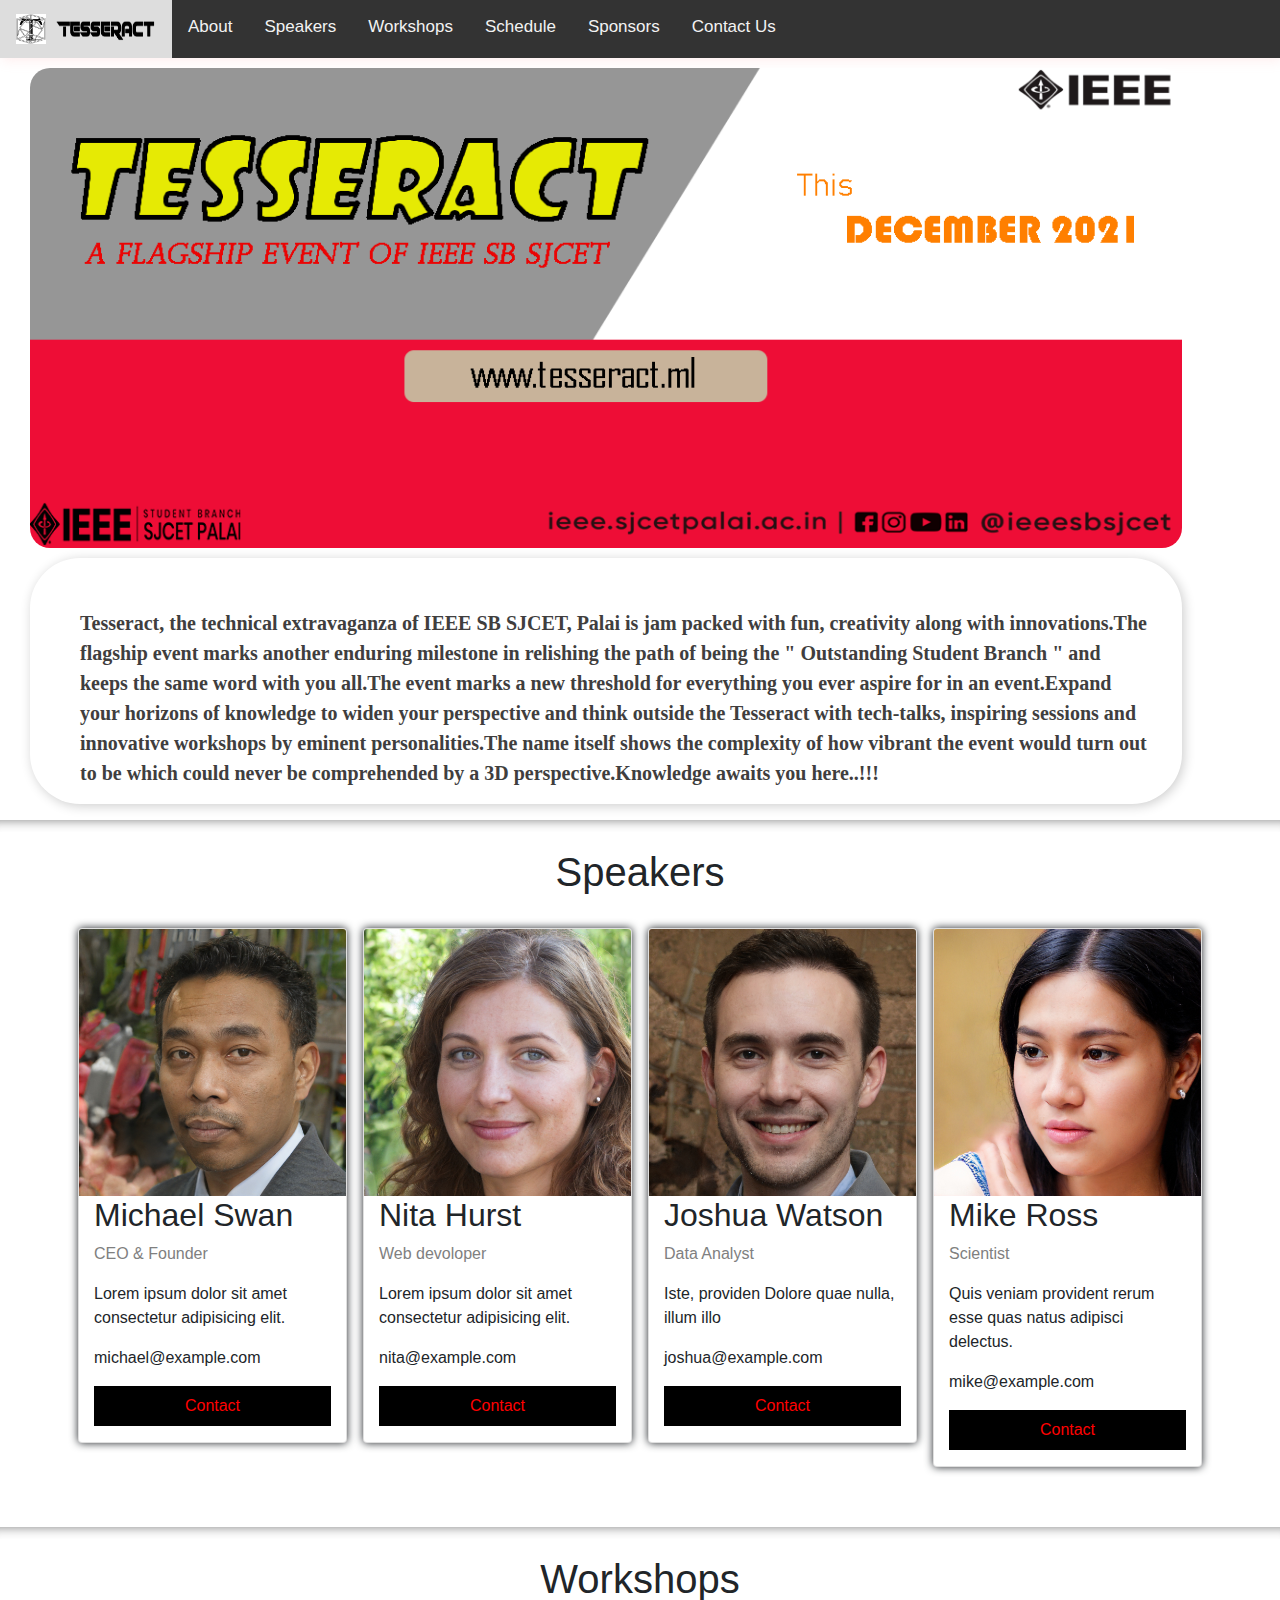
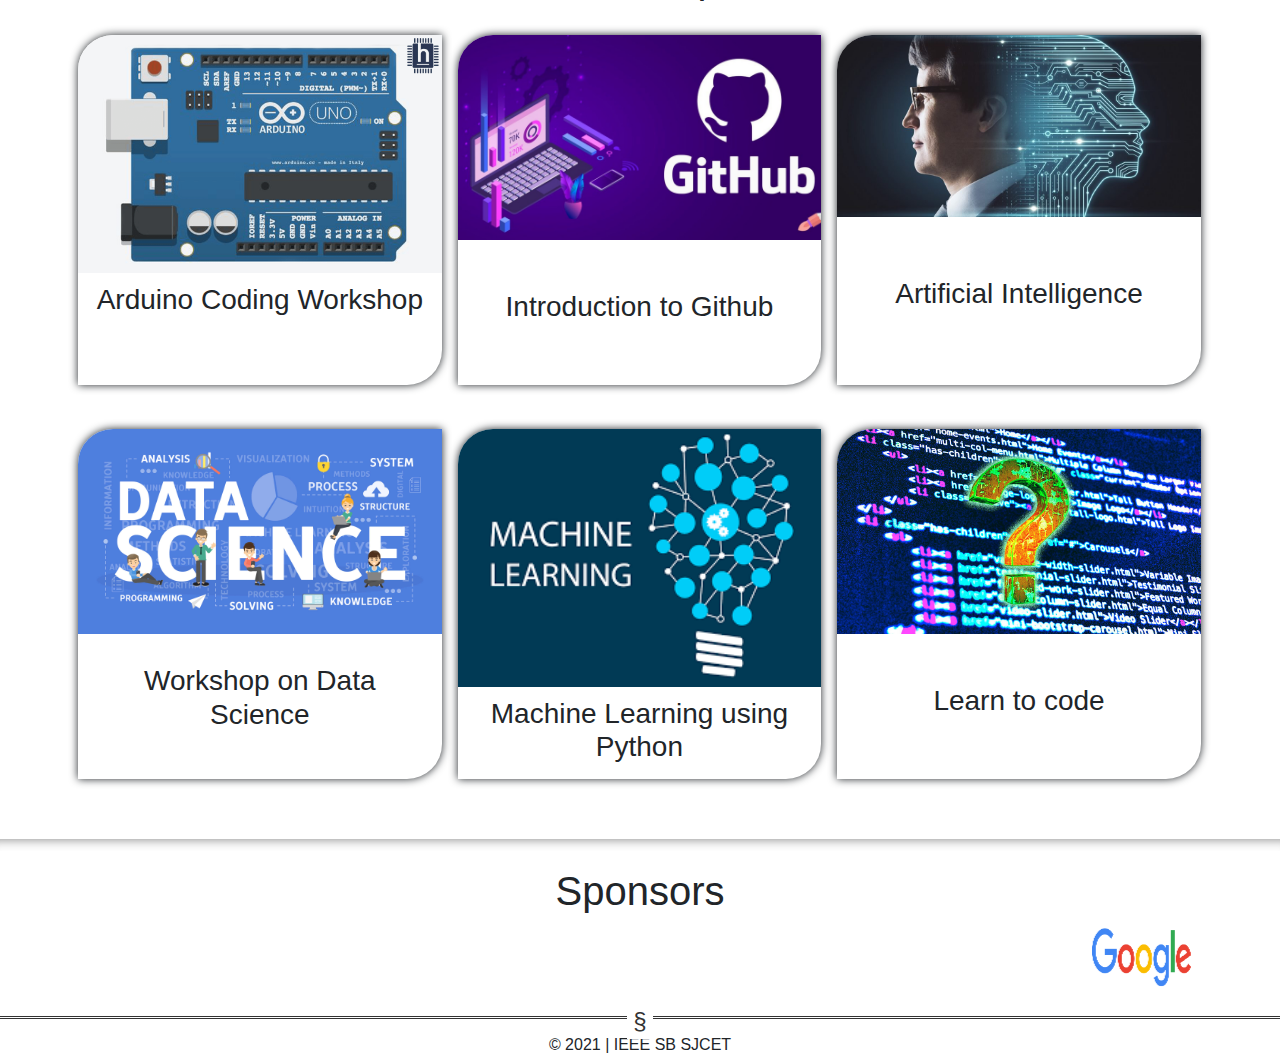
<file: index.html>
<!DOCTYPE html>
<html lang="en">
  <head>
    <meta charset="UTF-8" />
    <meta http-equiv="X-UA-Compatible" content="IE=edge" />
    <meta name="viewport" content="width=device-width, initial-scale=1.0" />
    <link rel="stylesheet" type="text/css" href="style.css" />
    <link rel="stylesheet" href="https://cdnjs.cloudflare.com/ajax/libs/font-awesome/4.7.0/css/font-awesome.min.css">
    <link href="https://fonts.googleapis.com/icon?family=Material+Icons"
      rel="stylesheet"/>
    <link
      rel="stylesheet"
      href="https://maxcdn.bootstrapcdn.com/bootstrap/4.0.0/css/bootstrap.min.css"
      integrity="sha384-Gn5384xqQ1aoWXA+058RXPxPg6fy4IWvTNh0E263XmFcJlSAwiGgFAW/dAiS6JXm"
      crossorigin="anonymous"
    />

    <script
      src="https://code.jquery.com/jquery-3.2.1.slim.min.js"
      integrity="sha384-KJ3o2DKtIkvYIK3UENzmM7KCkRr/rE9/Qpg6aAZGJwFDMVNA/GpGFF93hXpG5KkN"
      crossorigin="anonymous"
    ></script>
    <script
      src="https://cdnjs.cloudflare.com/ajax/libs/popper.js/1.12.9/umd/popper.min.js"
      integrity="sha384-ApNbgh9B+Y1QKtv3Rn7W3mgPxhU9K/ScQsAP7hUibX39j7fakFPskvXusvfa0b4Q"
      crossorigin="anonymous"
    ></script>
    <script
      src="https://maxcdn.bootstrapcdn.com/bootstrap/4.0.0/js/bootstrap.min.js"
      integrity="sha384-JZR6Spejh4U02d8jOt6vLEHfe/JQGiRRSQQxSfFWpi1MquVdAyjUar5+76PVCmYl"
      crossorigin="anonymous"
    ></script>

    <title>TESSERACT</title>
  </head>

  <body>

    <!--SCROLL TO THE TOP-->
    <button
        type="button"
        class="btn btn-danger btn-floating btn-lg"
        id="btn-back-to-top"
        >
        <span class="material-icons">
          arrow_upward
        </span>
    </button>
    <script>
      
let mybutton = document.getElementById("btn-back-to-top");


window.onscroll = function () {
  scrollFunction();
};

function scrollFunction() {
  if (
    document.body.scrollTop > 20 ||
    document.documentElement.scrollTop > 20
  ) {
    mybutton.style.display = "block";
  } else {
    mybutton.style.display = "none";
  }
}

mybutton.addEventListener("click", backToTop);

function backToTop() {
  document.body.scrollTop = 0;
  document.documentElement.scrollTop = 0;
}
function myFunction() {
  var x = document.getElementById("myTopnav");
  if (x.className === "topnav") {
    x.className += " responsive";
  } else {
    x.className = "topnav";
  }
}
      </script>
    <!--NAVBAR-->
    <div class="topnav" id="myTopnav">
      <a href="index.html"><img src="imgs/logot.png" class="logo2"><img class="logo1"src="imgs/banner.png" alt="logo"></a>   
      <a style="text-decoration:none;" href="#about">About</a>
      <a style="text-decoration:none;" href="#speakers">Speakers</a>
      <a style="text-decoration:none;" href="#workshops">Workshops</a>
      <a style="text-decoration:none;" href="schedule.html">Schedule</a>
      <a style="text-decoration:none;" href="#sponsors">Sponsors</a>
      <a style="text-decoration:none;" href="contact.html">Contact Us</a>
      <a href="javascript:void(0);" class="icon" onclick="myFunction()">
        <i class="fa fa-bars"></i>
      </a>
    </div>
    <!--div-->
    <div id="home">
      <img class="poster" src="imgs/poster.png" alt="poster" />
    </div>

    <!--About-->
    <div class="about-container" id="about">
      <p>
        Tesseract, the technical extravaganza of IEEE SB SJCET, Palai is jam
        packed with fun, creativity along with innovations.The flagship event
        marks another enduring milestone in relishing the path of being the "
        Outstanding Student Branch " and keeps the same word with you all.The
        event marks a new threshold for everything you ever aspire for in an
        event.Expand your horizons of knowledge to widen your perspective and
        think outside the Tesseract with tech-talks, inspiring sessions and
        innovative workshops by eminent personalities.The name itself shows the
        complexity of how vibrant the event would turn out to be which could
        never be comprehended by a 3D perspective.Knowledge awaits you here..!!!
      </p>
    </div>
    <hr class="new1" />
    <!--Speakers-->
    <div id="speakers" class="container">
      <h1>Speakers</h1>
      <br />
      <div class="row">
        <div class="column">
          <div class="card">
            <img src="imgs/sp1.jpg" alt="Michael Swan" style="width: 100%" />
            <div class="container">
              <h2>Michael Swan</h2>
              <p class="title">CEO &amp; Founder</p>
              <p>Lorem ipsum dolor sit amet consectetur adipisicing elit.</p>
              <p>michael@example.com</p>
              <p><button class="button">Contact</button></p>
            </div>
          </div>
        </div>

        <div class="column">
          <div class="card">
            <img src="imgs/sp2.jpg" alt="Nita Hurst" style="width: 100%" />
            <div class="container">
              <h2>Nita Hurst</h2>
              <p class="title">Web devoloper</p>
              <p>Lorem ipsum dolor sit amet consectetur adipisicing elit.</p>
              <p>nita@example.com</p>
              <p><button class="button">Contact</button></p>
            </div>
          </div>
        </div>
        <div class="column">
          <div class="card">
            <img src="imgs/sp3.jpg" alt="Joshua" style="width: 100%" />
            <div class="container">
              <h2>Joshua Watson</h2>
              <p class="title">Data Analyst</p>
              <p>Iste, providen Dolore quae nulla, illum illo</p>
              <p>joshua@example.com</p>
              <p><button class="button">Contact</button></p>
            </div>
          </div>
        </div>
        <div class="column">
          <div class="card">
            <img src="imgs/sp4.jpg" alt="Mike" style="width: 100%" />
            <div class="container">
              <h2>Mike Ross</h2>
              <p class="title">Scientist</p>
              <p>
                Quis veniam provident rerum esse quas natus adipisci delectus.
              </p>
              <p>mike@example.com</p>
              <p><button class="button">Contact</button></p>
            </div>
          </div>
        </div>
      </div>
    </div>
    <hr class="new1" />

    <!--Workshops-->

    <div id="workshops" class="container">
      <h1>Workshops</h1>
      <br />
      <div class="row">
        <div class="column1">
          <div class="workshop">
            <img src="imgs/ws1.png" alt="ws1"  />
            <div class="container">
              <h3>Arduino Coding Workshop</h3>
            </div>            
          </div>
        </div>

        <div class="column1">
          <div class="workshop">
            <img src="imgs/ws2.jpg" alt="ws2"  />
            <div class="container">
              <h3 style="padding-top: 50px;">Introduction to Github</h3>
            </div>
          </div>
        </div>

        <div class="column1">
          <div class="workshop">
            <img src="imgs/ws3.jpeg" alt="ws3"  />
            <div class="container">
              <h3 style="padding-top: 60px;">Artificial Intelligence</h3>
            </div>
          </div>
        </div>

        <div class="column1">
          <div class="workshop">
            <img src="imgs/ws4.jpg" alt="ws4"  />
            <div class="container">
              <h3 style="padding-top: 30px;">Workshop on Data Science</h3>
            </div>
          </div>
        </div>

        <div class="column1">
          <div class="workshop">
            <img src="imgs/ws5.png" alt="ws5" />
            <div class="container">
              <h3>Machine Learning using Python </h3>
            </div>
          </div>
        </div>

        <div class="column1">
          <div class="workshop">
            <img src="imgs/ws6.png" alt="ws6" />
            <div class="container">
              <h3 style="padding-top: 50px;">Learn to code</h3>
            </div>
          </div>
        </div>
      </div>
    </div>
    <hr class="new1" />
    <!--SPONSORS-->
    <div id="sponsors">
      <h1>Sponsors</h1>
      <marquee behavior="scroll" direction="left" scrollamount="20" scrooldelay="10">
        <img src="imgs/spon1.png" width="100" height="60" style="margin-right:150px ;">
        <img src="imgs/spon4.png" width="100" height="60" style="margin-right:150px ;">
        <img src="imgs/spon5.png" width="100" height="60" style="margin-right:150px ;">
        <img src="imgs/spon4.png" width="100" height="60" style="margin-right:150px ;">
        <img src="imgs/spon5.png" width="150" height="70" style="margin-right:150px ;">
        <img src="imgs/spon1.png" width="100" height="60" style="margin-right:150px ;">
      </marquee>
    </div>
    <!--footer-->
    <hr class="new2" />
    <h6>&#169 2021 | IEEE SB SJCET</h6>
    </body>
</html>
</file>
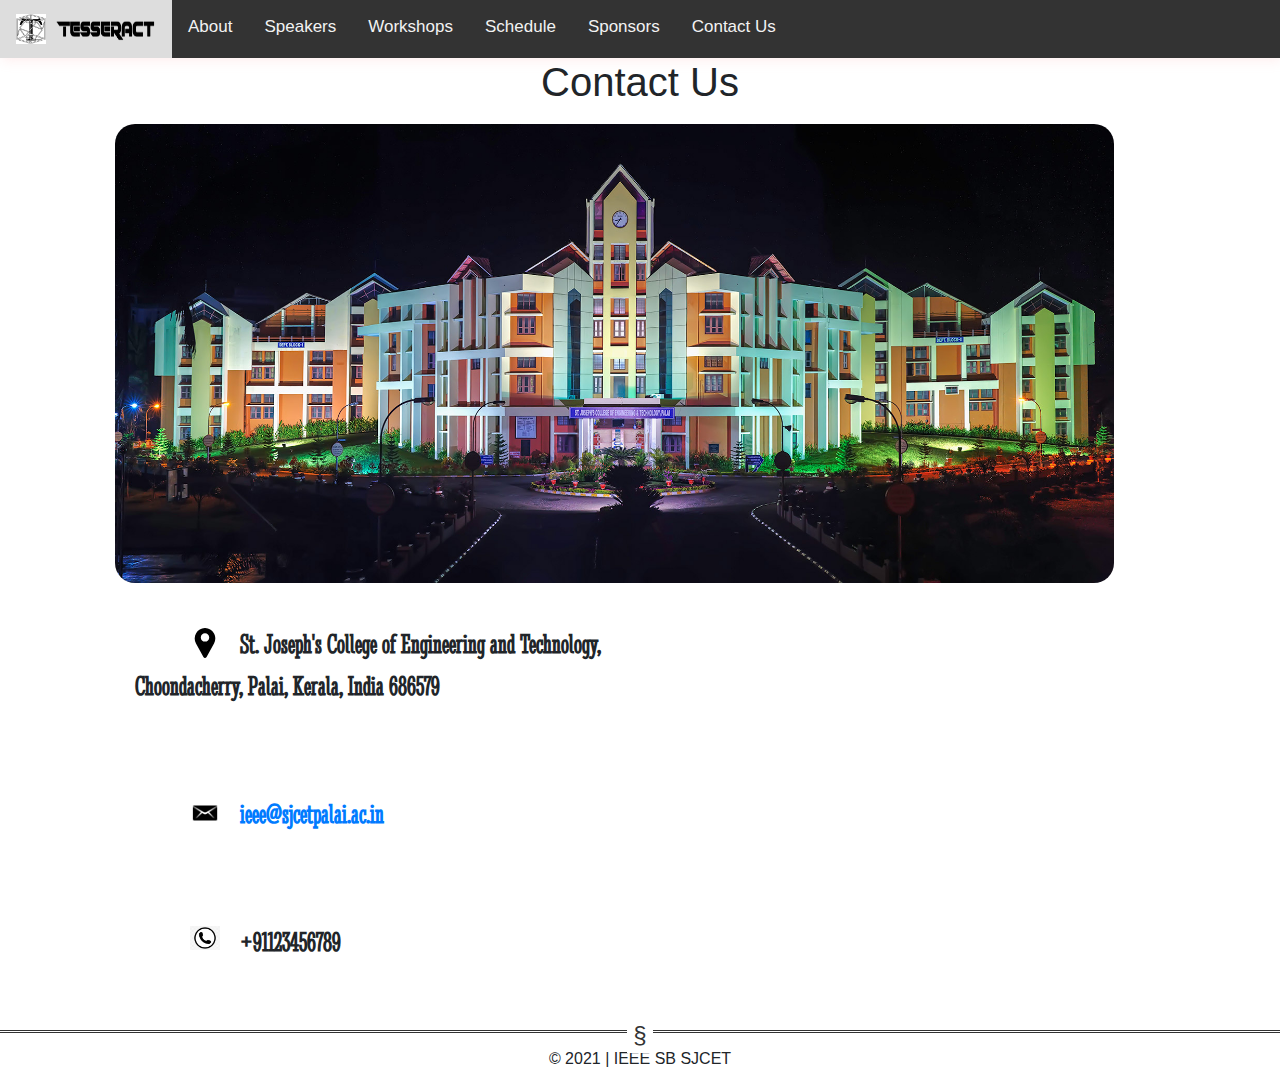
<file: contact.html>
<!DOCTYPE html>
<html lang="en">
  <head>
    <meta charset="UTF-8" />
    <meta http-equiv="X-UA-Compatible" content="IE=edge" />
    <meta name="viewport" content="width=device-width, initial-scale=1.0" />
    <link rel="stylesheet" type="text/css" href="style.css" />
    <link rel="preconnect" href="https://fonts.gstatic.com" />
    <link
      href="https://fonts.googleapis.com/css2?family=Stint+Ultra+Condensed&display=swap"
      rel="stylesheet"
    />
    <link
      rel="stylesheet"
      href="https://fonts.googleapis.com/icon?family=Material+Icons"
    />
    <link rel="stylesheet" href="https://cdnjs.cloudflare.com/ajax/libs/font-awesome/4.7.0/css/font-awesome.min.css">
    <link
      rel="stylesheet"
      href="https://maxcdn.bootstrapcdn.com/bootstrap/4.0.0/css/bootstrap.min.css"
      integrity="sha384-Gn5384xqQ1aoWXA+058RXPxPg6fy4IWvTNh0E263XmFcJlSAwiGgFAW/dAiS6JXm"
      crossorigin="anonymous"
    />

    <script
      src="https://code.jquery.com/jquery-3.2.1.slim.min.js"
      integrity="sha384-KJ3o2DKtIkvYIK3UENzmM7KCkRr/rE9/Qpg6aAZGJwFDMVNA/GpGFF93hXpG5KkN"
      crossorigin="anonymous"
    ></script>
    <script
      src="https://cdnjs.cloudflare.com/ajax/libs/popper.js/1.12.9/umd/popper.min.js"
      integrity="sha384-ApNbgh9B+Y1QKtv3Rn7W3mgPxhU9K/ScQsAP7hUibX39j7fakFPskvXusvfa0b4Q"
      crossorigin="anonymous"
    ></script>
    <script
      src="https://maxcdn.bootstrapcdn.com/bootstrap/4.0.0/js/bootstrap.min.js"
      integrity="sha384-JZR6Spejh4U02d8jOt6vLEHfe/JQGiRRSQQxSfFWpi1MquVdAyjUar5+76PVCmYl"
      crossorigin="anonymous"
    ></script>

    <title>TESSERACT</title>
  </head>
</html>
<body>
    <!--SCROLL TO THE TOP-->
    <button
        type="button"
        class="btn btn-danger btn-floating btn-lg"
        id="btn-back-to-top"
        >
        <span class="material-icons">
          arrow_upward
          </span>
</button>
<script>
      
    let mybutton = document.getElementById("btn-back-to-top");
    
    
    window.onscroll = function () {
      scrollFunction();
    };
    
    function scrollFunction() {
      if (
        document.body.scrollTop > 20 ||
        document.documentElement.scrollTop > 20
      ) {
        mybutton.style.display = "block";
      } else {
        mybutton.style.display = "none";
      }
    }
    
    mybutton.addEventListener("click", backToTop);
    
    function backToTop() {
      document.body.scrollTop = 0;
      document.documentElement.scrollTop = 0;
    }
    function myFunction() {
      var x = document.getElementById("myTopnav");
      if (x.className === "topnav") {
        x.className += " responsive";
      } else {
        x.className = "topnav";
      }
    }
          </script>
  <!--NAVBAR-->
  <div class="topnav" id="myTopnav">
    <a href="index.html"><img src="imgs/logot.png" class="logo2"><img class="logo1"src="imgs/banner.png" alt="logo"></a>   
    <a style="text-decoration:none;" href="index.html#about">About</a>
    <a style="text-decoration:none;" href="index.html#speakers">Speakers</a>
    <a style="text-decoration:none;" href="index.html#workshops">Workshops</a>
    <a style="text-decoration:none;" href="schedule.html">Schedule</a>
    <a style="text-decoration:none;" href="index.html#sponsors">Sponsors</a>
    <a style="text-decoration:none;" href="contact.html">Contact Us</a>
    <a href="javascript:void(0);" class="icon" onclick="myFunction()">
      <i class="fa fa-bars"></i>
    </a>
  </div>
  <!--CONTACT-->
  <div class="container">
    <h1>Contact Us</h1>
    <img class="contactsj" src="imgs/Sjc.jpg" alt="sjcet" />
    <div class="container">
      <img class="contactlogo" src="imgs/loc.svg" alt="logo" />
      <p class="abt">
        St. Joseph's College of Engineering and Technology,<br>Choondacherry,
        Palai, Kerala, India 686579
      </p>
      <img class="contactlogo" src="imgs/email.png" alt="logo" />
      <a href="mailto:ieee@sjcetpalai.ac.in"><p class="abt">ieee@sjcetpalai.ac.in</p></a>
      <img class="contactlogo" src="imgs/call.png" alt="logo" />
      <p class="abt">+91123456789</p>
    </div>
  </div>
  <hr class="new2" />
    <h6>&#169 2021 | IEEE SB SJCET</h6>
</body>
</file>
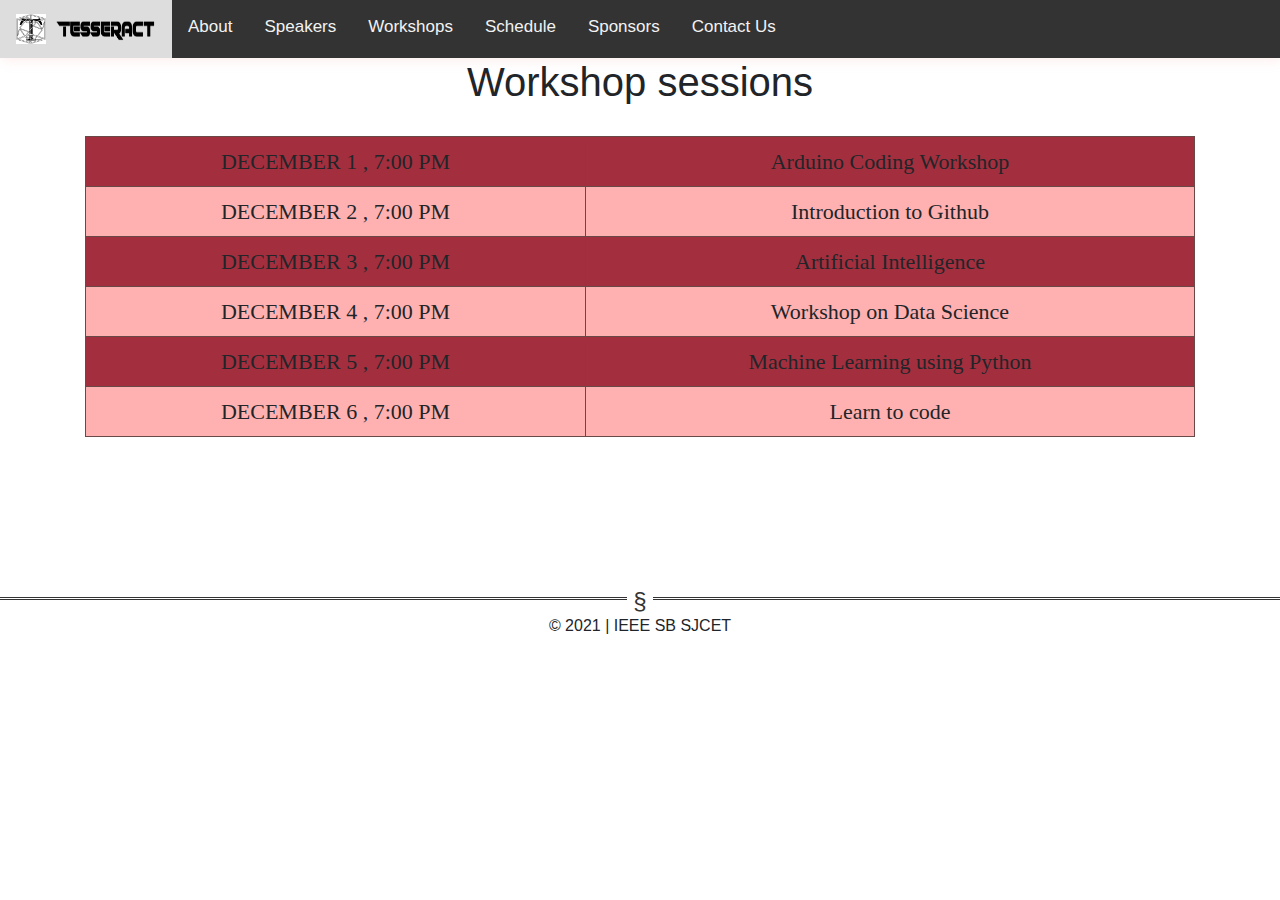
<file: schedule.html>
<!DOCTYPE html>
<html lang="en">
  <head>
    <meta charset="UTF-8" />
    <meta http-equiv="X-UA-Compatible" content="IE=edge" />
    <meta name="viewport" content="width=device-width, initial-scale=1.0" />
    <link rel="stylesheet" type="text/css" href="style.css" />
    <link
      href="https://fonts.googleapis.com/css2?family=Stint+Ultra+Condensed&display=swap"
      rel="stylesheet"
    />
    <link rel="stylesheet" href="https://cdnjs.cloudflare.com/ajax/libs/font-awesome/4.7.0/css/font-awesome.min.css">
    <link
      rel="stylesheet"
      href="https://maxcdn.bootstrapcdn.com/bootstrap/4.0.0/css/bootstrap.min.css"
      integrity="sha384-Gn5384xqQ1aoWXA+058RXPxPg6fy4IWvTNh0E263XmFcJlSAwiGgFAW/dAiS6JXm"
      crossorigin="anonymous"
    />

    <script
      src="https://code.jquery.com/jquery-3.2.1.slim.min.js"
      integrity="sha384-KJ3o2DKtIkvYIK3UENzmM7KCkRr/rE9/Qpg6aAZGJwFDMVNA/GpGFF93hXpG5KkN"
      crossorigin="anonymous"
    ></script>
    <script
      src="https://cdnjs.cloudflare.com/ajax/libs/popper.js/1.12.9/umd/popper.min.js"
      integrity="sha384-ApNbgh9B+Y1QKtv3Rn7W3mgPxhU9K/ScQsAP7hUibX39j7fakFPskvXusvfa0b4Q"
      crossorigin="anonymous"
    ></script>
    <script
      src="https://maxcdn.bootstrapcdn.com/bootstrap/4.0.0/js/bootstrap.min.js"
      integrity="sha384-JZR6Spejh4U02d8jOt6vLEHfe/JQGiRRSQQxSfFWpi1MquVdAyjUar5+76PVCmYl"
      crossorigin="anonymous"
    ></script>

    <title>SCHEDULE</title>
  </head>

  <body>
    <script>
      
        let mybutton = document.getElementById("btn-back-to-top");
        
        
        window.onscroll = function () {
          scrollFunction();
        };
        
        function scrollFunction() {
          if (
            document.body.scrollTop > 20 ||
            document.documentElement.scrollTop > 20
          ) {
            mybutton.style.display = "block";
          } else {
            mybutton.style.display = "none";
          }
        }
        
        mybutton.addEventListener("click", backToTop);
        
        function backToTop() {
          document.body.scrollTop = 0;
          document.documentElement.scrollTop = 0;
        }
        function myFunction() {
          var x = document.getElementById("myTopnav");
          if (x.className === "topnav") {
            x.className += " responsive";
          } else {
            x.className = "topnav";
          }
        }
              </script>
    <!--NAVBAR-->
    <div class="topnav" id="myTopnav">
        <a href="index.html"><img src="imgs/logot.png" class="logo2"><img class="logo1"src="imgs/banner.png" alt="logo"></a>   
        <a style="text-decoration:none;" href="index.html#about">About</a>
        <a style="text-decoration:none;" href="index.html#speakers">Speakers</a>
        <a style="text-decoration:none;" href="index.html#workshops">Workshops</a>
        <a style="text-decoration:none;" href="schedule.html">Schedule</a>
        <a style="text-decoration:none;" href="index.html#sponsors">Sponsors</a>
        <a style="text-decoration:none;" href="contact.html">Contact Us</a>
        <a href="javascript:void(0);" class="icon" onclick="myFunction()">
          <i class="fa fa-bars"></i>
        </a>
      </div>
      <!--SCHEDULE-->
      <h1>Workshop sessions</h1>
    <div class="container">
    <table id="dates">
      <tr>
        <td>DECEMBER 1 , 7:00 PM</td>
        <td>Arduino Coding Workshop</td>
      </tr>
      <tr>
        <td>DECEMBER 2 , 7:00 PM</td>
        <td>Introduction to Github</td>
      </tr>
      <tr>
        <td>DECEMBER 3 , 7:00 PM</td>
        <td>Artificial Intelligence</td>
      </tr>
      <tr>
        <td>DECEMBER 4 , 7:00 PM</td>
        <td>Workshop on Data Science</td>
      </tr>
      <tr>
        <td>DECEMBER 5 , 7:00 PM</td>
        <td>Machine Learning using Python</td>
      </tr>
      <tr>
        <td>DECEMBER 6 , 7:00 PM</td>
        <td>Learn to code</td>
      </tr>
    </table>
</div>
    <!--footer-->
    <br><br><br><br><br><br>
    <hr class="new2" />
    <h6>&#169 2021 | IEEE SB SJCET</h6>
    </body>
</html>
</file>
<file: style.css>
html {
  scroll-behavior: smooth;
}
body {
  background-color: #f5f6f6;
  margin: 0px;
  padding: 0px;
}

h1 {
  text-align: center;
}



hr.new1 {
  height: 12px;
  border: 0;
  box-shadow: inset 0 12px 12px -12px rgba(0, 0, 0, 0.5);
}
hr.new2 {
  overflow: visible;
  padding: 0;
  border: none;
  border-top: medium double #333;
  color: #333;
  text-align: center;
}
hr.new2:after {
  content: "§";
  display: inline-block;
  position: relative;
  top: -0.7em;
  font-size: 1.5em;
  padding: 0 0.25em;
  background: white;
}

h3 {
  text-align: center;
  padding-top: 10px;
}
h6 {
  text-align: center;
}
/*NAVBAR*/

.topnav {
  overflow: hidden;
  background-color: #333;
  box-shadow: 2px 2px 12px rgba(255, 158, 158, 0.2);
}

a {
  text-decoration: none;
}
.topnav a {
  float: left;
  display: block;
  color: #f2f2f2;
  text-align: center;
  padding: 14px 16px;
  text-decoration: none;
  font-size: 17px;
}

.topnav a:hover {
  background-color: #ddd;
  color: black;
}

.topnav .icon {
  display: none;
}

@media screen and (max-width: 600px) {
  .topnav a:not(:first-child) {
    display: none;
  }
  .topnav a.icon {
    float: right;
    display: block;
  }
}

@media screen and (max-width: 600px) {
  .topnav.responsive {
    position: relative;
  }
  .topnav.responsive .icon {
    position: absolute;
    right: 0;
    top: 0;
  }
  .topnav.responsive a {
    float: none;
    display: block;
    text-align: left;
  }
}

.navb {
  overflow: hidden;
  background-color: #333;
  position: fixed;
  top: 0;
}
.logo1 {
  height: 30px;
  width: 100px;
}
.logo2 {
  height: 30px;
  width: 30px;
  margin-right: 10px;
}

/*POSTER*/

.poster {
  width: 90%;
  margin-top: 10px;
  margin-left: 30px;
  margin-right: auto;
  border-radius: 20px;
}
/*ABOUT*/
.about-container {
  width: 90%;
  height: 70%;
  background: #ffffff;
  border-radius: 50px;
  box-shadow: 2px 2px 12px rgba(0, 0, 0, 0.2);
  display: flex;

  align-items: center;
  margin-left: 30px;
  margin-top: 10px;
}

.about-container p {
  color: #403e3e;
  font-family: "Cambria";
  font-weight: bold;
  font-size: 20px;
  position: relative;
  justify-content: space-evenly;
  align-items: center;
  margin-top: 50px;
  margin-left: 50px;
  margin-right: 30px;
}

/*Speakers*/

.column {
  float: left;
  width: 25%;
  margin-bottom: 16px;
  padding: 0 8px;
}

@media screen and (max-width: 650px) {
  .column {
    width: 100%;
    display: block;
  }
}

.card {
  display: flex;
  -ms-flex-direction: column;
  flex-direction: column;
  min-width: 0;
  background-color: #fff;
  background-clip: border-box;
  box-shadow: 0px 0px 8px;
  margin-bottom: 28px;
  border-radius: 35px 0;
  overflow: hidden;
  transition: 0.5s;
}
.card:hover {
  box-shadow: 0px 0px 8px #c81a3b;
}

.container {
  padding: 0 16px;
}

.container::after,
.row::after {
  content: "";
  clear: both;
  display: table;
}

.title {
  color: grey;
}

.button {
  border: none;
  outline: 0;
  display: inline-block;
  padding: 8px;
  color: rgb(255, 0, 0);
  background-color: #000;
  text-align: center;
  cursor: pointer;
  width: 100%;
}

.button:hover {
  background-color: #555;
}
/*CONTACT*/
.contactsj {
  width: 90%;
  margin-top: 10px;
  margin-left: 30px;
  margin-right: auto;
  border-radius: 20px;
}
.contactsj:hover {
  box-shadow: 0px 0px 8px #66ff00;
}
/*Back to top*/

#btn-back-to-top {
  position: fixed;
  bottom: 50px;
  right: 20px;
  display: none;
}
/*LOGOS*/
.contactlogo {
  max-width: 30px;
  max-height: 40px;
  margin-top: 40px;
  margin-right: 20px;
  margin-left: 90px;
  float: left;
}

.abt {
  margin-top: 5px;
  padding: 35px;
  font-family: "Stint Ultra Condensed", cursive;
  font-size: 28px;
  font-weight: bold;
}

/*Workshop*/
.column1 {
  float: left;
  width: 33.3%;
  margin-bottom: 16px;
  padding: 0 8px;
}
@media screen and (max-width: 650px) {
  .column1 {
    width: 100%;
    display: block;
  }
}

.overlay {
  position: absolute;
  top: 0;
  bottom: 0;
  left: 0;
  right: 0;
  height: 100%;
  width: 100%;
  opacity: 0;
  transition: 0.5s ease;
  background-color: #008cba;
}

.workshop:hover {
  opacity: 1;
  box-shadow: 0px 5px 10px #401ac8;
}
.workshop {
  display: flex;
  -ms-flex-direction: column;
  flex-direction: column;
  min-width: 0;
  max-height: 350px;
  background-color: #fff;
  background-clip: border-box;
  box-shadow: 0px 0px 8px;
  margin-bottom: 28px;
  border-radius: 35px 0;
  overflow: hidden;
  transition: 0.5s;
  height: 400px;
}

/*SCEDULE*/
table {
  text-align: center;
  margin-top: 30px;
  background: rgb(163, 47, 62);
  font-size: 22px;
}
#dates {
  font-family: "Mate SC", serif;
  border-collapse: collapse;
  width: 100%;
}

#dates td {
  border: 1px solid rgb(105, 72, 72);
  padding: 8px;
}

#dates tr:nth-child(even) {
  background-color: #ffb1b1;
}

#dates tr:hover {
  background-color: #ddd;
  box-shadow: 0px 0px 8px #c81a3b;
}
</file>
